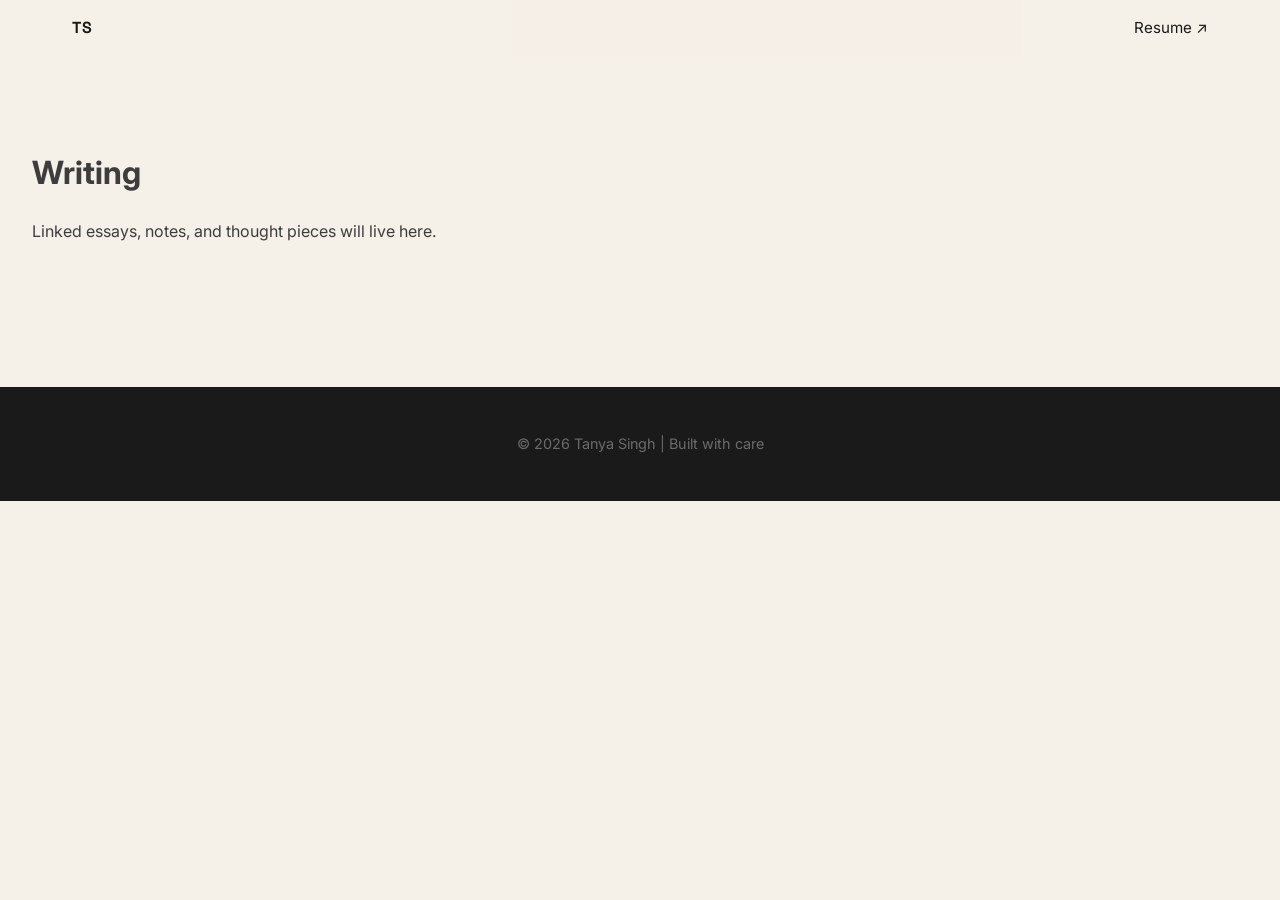
<file: writing.html>
<!doctype html>
<html lang="en">
  <head>
    <meta charset="UTF-8" />
    <meta name="viewport" content="width=device-width, initial-scale=1.0" />
    <title>Writing | Tanya Singh</title>
    <link
      href="https://fonts.googleapis.com/css2?family=Space+Grotesk:wght@300;400;500;600;700&family=Inter:wght@300;400;500;600&family=JetBrains+Mono:wght@400;500;700&family=Playfair+Display:ital,wght@0,400;0,600;1,400&display=swap"
      rel="stylesheet"
    />
    <link rel="stylesheet" href="css/tokens.css" />
    <link rel="stylesheet" href="css/base.css" />
  </head>
  <body>
    <header class="site-header" data-theme="light">
      <nav class="site-nav">
        <a class="nav-logo" href="index.html#hero">TS</a>
        <a class="nav-resume" href="assets/resume/Resume.pdf" target="_blank" rel="noopener noreferrer">Resume ↗</a>
      </nav>
    </header>

    <main class="section">
      <h1>Writing</h1>
      <p><!-- PLACEHOLDER: writing page intro -->Linked essays, notes, and thought pieces will live here.</p>
    </main>

    <footer class="site-footer">
      <p>© <!-- PLACEHOLDER: current year -->2026 <span>Tanya Singh</span> | Built with care</p>
    </footer>
  </body>
</html>
</file>
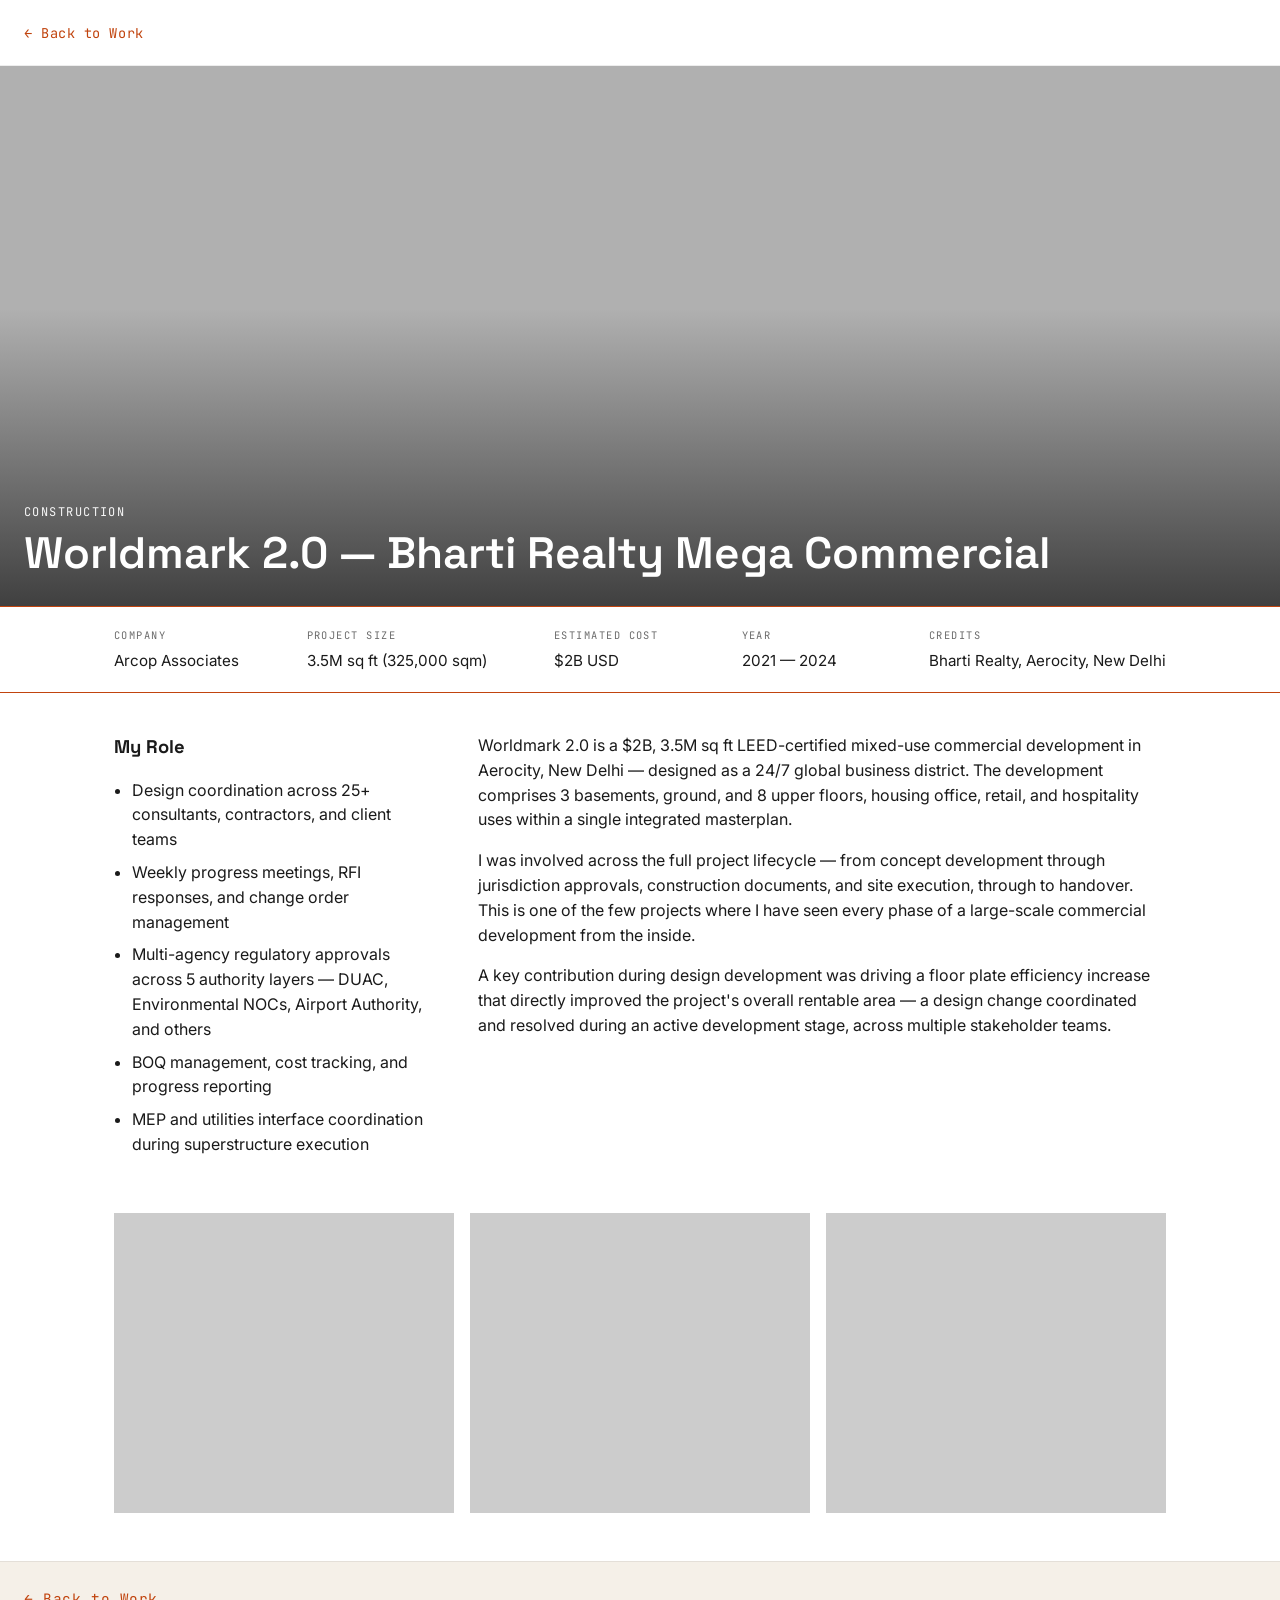
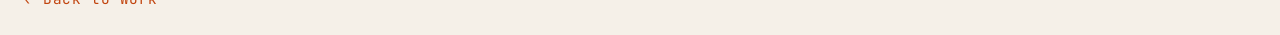
<file: projects/project-1.html>
<!doctype html>
<html lang="en">
  <head>
    <meta charset="UTF-8" />
    <meta name="viewport" content="width=device-width, initial-scale=1.0" />
  <title>Worldmark 2.0 — Bharti Realty Mega Commercial | Tanya Singh</title>
    <link
      href="https://fonts.googleapis.com/css2?family=Space+Grotesk:wght@400;500;600;700&family=Inter:wght@400;500;600&family=JetBrains+Mono:wght@400;500&display=swap"
      rel="stylesheet"
    />
    <style>
      :root {
        --font-display: "Space Grotesk", sans-serif;
        --font-body: "Inter", sans-serif;
        --font-mono: "JetBrains Mono", monospace;
        --charcoal: #1a1a1a;
        --terracotta: #c1440e;
        --text-muted: #6b6b6b;
        --white-pure: #ffffff;
        --trace-paper: #f5f0e8;
      }

      *,
      *::before,
      *::after {
        box-sizing: border-box;
      }

      body {
        margin: 0;
        font-family: var(--font-body);
        color: var(--charcoal);
        background: var(--white-pure);
        line-height: 1.55;
      }

      a {
        color: inherit;
        text-decoration: none;
      }

      .project-nav {
        padding: 1.25rem 1.5rem;
        border-bottom: 1px solid rgba(26, 26, 26, 0.08);
      }

      .project-nav a {
        font-family: var(--font-mono);
        font-size: 0.85rem;
        color: var(--terracotta);
        letter-spacing: 0.04em;
      }

      .project-nav a:hover {
        opacity: 0.8;
      }

      .project-hero {
        position: relative;
        width: 100%;
        height: 60vh;
        min-height: 280px;
        background: #b0b0b0;
      }

      .project-hero__overlay {
        position: absolute;
        inset: 0;
        background: linear-gradient(to top, rgba(26, 26, 26, 0.75) 0%, transparent 55%);
        pointer-events: none;
      }

      .project-hero__text {
        position: absolute;
        left: 1.5rem;
        right: 1.5rem;
        bottom: 1.75rem;
        color: var(--white-pure);
      }

      .project-hero__tag {
        margin: 0 0 0.5rem;
        font-family: var(--font-mono);
        font-size: 0.75rem;
        letter-spacing: 0.12em;
        text-transform: uppercase;
        opacity: 0.95;
      }

      .project-hero__title {
        margin: 0;
        font-family: var(--font-display);
        font-size: clamp(1.75rem, 4vw, 2.75rem);
        font-weight: 600;
        line-height: 1.1;
      }

      .project-meta {
        border-top: 1px solid var(--terracotta);
        border-bottom: 1px solid var(--terracotta);
        margin: 0;
      }

      .project-meta__inner {
        max-width: 1100px;
        margin: 0 auto;
        padding: 1.25rem 1.5rem;
        display: flex;
        flex-wrap: wrap;
        gap: 1.5rem 2rem;
        justify-content: space-between;
      }

      .project-meta__cell {
        min-width: 120px;
      }

      .project-meta__label {
        margin: 0 0 0.35rem;
        font-family: var(--font-mono);
        font-size: 0.65rem;
        letter-spacing: 0.14em;
        text-transform: uppercase;
        color: var(--text-muted);
      }

      .project-meta__value {
        margin: 0;
        font-family: var(--font-body);
        font-size: 0.95rem;
      }

      .project-body {
        max-width: 1100px;
        margin: 0 auto;
        padding: 2.5rem 1.5rem 3rem;
        display: flex;
        flex-wrap: wrap;
  gap: 2rem 3rem;
  align-items: stretch;
      }

      .project-body__aside {
  flex: 0 0 30%;
  min-width: 220px;
  display: flex;
  flex-direction: column;
  justify-content: space-between;
      }

      .project-body__aside h2 {
        margin: 0 0 1rem;
        font-family: var(--font-display);
        font-size: 1.15rem;
      }

      .project-body__aside ul {
        margin: 0;
        padding-left: 1.1rem;
      }

      .project-body__aside li {
        margin-bottom: 0.5rem;
      }

      .project-body__main {
        flex: 1 1 0;
        min-width: 280px;
      }

      .project-body__main p {
        margin: 0 0 1rem;
      }

      .project-visuals {
        max-width: 1100px;
        margin: 0 auto;
        padding: 0 1.5rem 3rem;
        display: flex;
        gap: 1rem;
        flex-wrap: wrap;
      }

      .project-visuals__block {
        flex: 1 1 0;
        min-width: 200px;
        height: 300px;
        background: #c8c8c8;
      }

      .project-footer {
        padding: 1.5rem;
        border-top: 1px solid rgba(26, 26, 26, 0.08);
        background: var(--trace-paper);
      }

      .project-footer a {
        font-family: var(--font-mono);
        color: var(--terracotta);
        font-size: 0.9rem;
        letter-spacing: 0.04em;
      }

      .project-footer a:hover {
        opacity: 0.8;
      }
    </style>
  </head>
  <body>
    <nav class="project-nav">
      <a href="../index.html">← Back to Work</a>
    </nav>

    <header class="project-hero" role="img" aria-label="Project hero image placeholder">
      <div class="project-hero__overlay" aria-hidden="true"></div>
      <div class="project-hero__text">
  <p class="project-hero__tag">CONSTRUCTION</p>
  <h1 class="project-hero__title">Worldmark 2.0 — Bharti Realty Mega Commercial</h1>
      </div>
    </header>

    <section class="project-meta" aria-label="Project metadata">
      <div class="project-meta__inner">
        <div class="project-meta__cell">
          <p class="project-meta__label">Company</p>
          <p class="project-meta__value">Arcop Associates</p>
        </div>
        <div class="project-meta__cell">
          <p class="project-meta__label">Project Size</p>
          <p class="project-meta__value">3.5M sq ft (325,000 sqm)</p>
        </div>
        <div class="project-meta__cell">
          <p class="project-meta__label">Estimated Cost</p>
          <p class="project-meta__value">$2B USD</p>
        </div>
        <div class="project-meta__cell">
          <p class="project-meta__label">Year</p>
          <p class="project-meta__value">2021 — 2024</p>
        </div>
        <div class="project-meta__cell">
          <p class="project-meta__label">Credits</p>
          <p class="project-meta__value">Bharti Realty, Aerocity, New Delhi</p>
        </div>
      </div>
    </section>

    <div class="project-body">
      <aside class="project-body__aside">
        <h2>My Role</h2>
        <ul>
          <li>Design coordination across 25+ consultants, contractors, and client teams</li>
          <li>Weekly progress meetings, RFI responses, and change order management</li>
          <li>Multi-agency regulatory approvals across 5 authority layers — DUAC, Environmental NOCs, Airport Authority, and others</li>
          <li>BOQ management, cost tracking, and progress reporting</li>
          <li>MEP and utilities interface coordination during superstructure execution</li>
        </ul>
      </aside>
      <div class="project-body__main">
        <p>
          Worldmark 2.0 is a $2B, 3.5M sq ft LEED-certified mixed-use commercial development in Aerocity, New Delhi — designed as a 24/7 global business district. The development comprises 3 basements, ground, and 8 upper floors, housing office, retail, and hospitality uses within a single integrated masterplan.
        </p>
        <p>
          I was involved across the full project lifecycle — from concept development through jurisdiction approvals, construction documents, and site execution, through to handover. This is one of the few projects where I have seen every phase of a large-scale commercial development from the inside.
        </p>
        <p>
          A key contribution during design development was driving a floor plate efficiency increase that directly improved the project's overall rentable area — a design change coordinated and resolved during an active development stage, across multiple stakeholder teams.
        </p>
      </div>
    </div>

    <section class="project-visuals" aria-label="Project visuals">
      <div class="project-visuals__block" role="img" aria-label="Visual placeholder 1" style="background-color:#cccccc"></div>
      <div class="project-visuals__block" role="img" aria-label="Visual placeholder 2" style="background-color:#cccccc"></div>
      <div class="project-visuals__block" role="img" aria-label="Visual placeholder 3" style="background-color:#cccccc"></div>
    </section>

    <footer class="project-footer">
      <a href="../index.html">← Back to Work</a>
    </footer>
  </body>
</html>
</file>
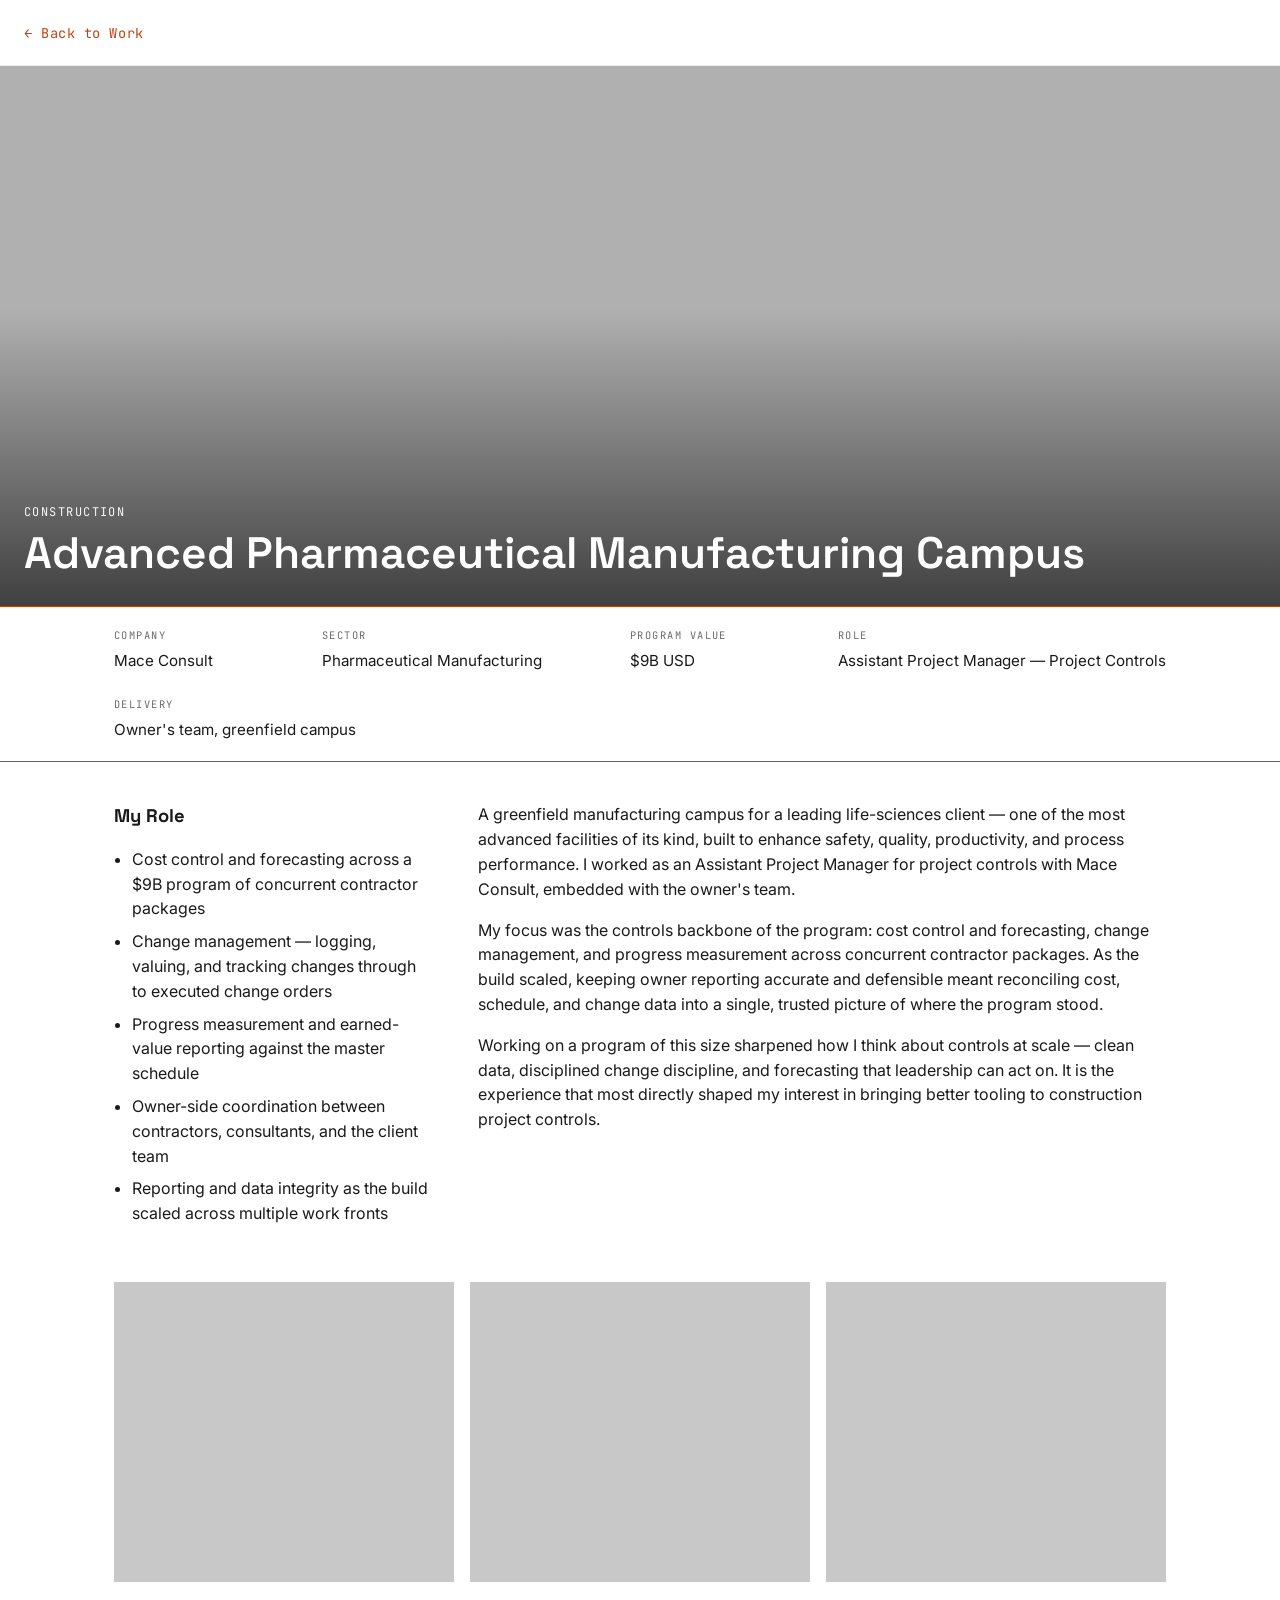
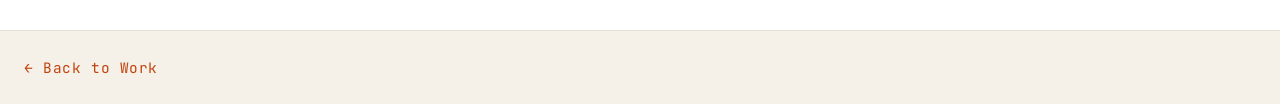
<file: projects/project-2.html>
<!doctype html>
<html lang="en">
  <head>
    <meta charset="UTF-8" />
    <meta name="viewport" content="width=device-width, initial-scale=1.0" />
    <title>Project 2 | Tanya Singh</title>
    <link
      href="https://fonts.googleapis.com/css2?family=Space+Grotesk:wght@400;500;600;700&family=Inter:wght@400;500;600&family=JetBrains+Mono:wght@400;500&display=swap"
      rel="stylesheet"
    />
    <style>
      :root {
        --font-display: "Space Grotesk", sans-serif;
        --font-body: "Inter", sans-serif;
        --font-mono: "JetBrains Mono", monospace;
        --charcoal: #1a1a1a;
        --terracotta: #c1440e;
        --text-muted: #6b6b6b;
        --white-pure: #ffffff;
        --trace-paper: #f5f0e8;
      }

      *,
      *::before,
      *::after {
        box-sizing: border-box;
      }

      body {
        margin: 0;
        font-family: var(--font-body);
        color: var(--charcoal);
        background: var(--white-pure);
        line-height: 1.55;
      }

      a {
        color: inherit;
        text-decoration: none;
      }

      .project-nav {
        padding: 1.25rem 1.5rem;
        border-bottom: 1px solid rgba(26, 26, 26, 0.08);
      }

      .project-nav a {
        font-family: var(--font-mono);
        font-size: 0.85rem;
        color: var(--terracotta);
        letter-spacing: 0.04em;
      }

      .project-nav a:hover {
        opacity: 0.8;
      }

      .project-hero {
        position: relative;
        width: 100%;
        height: 60vh;
        min-height: 280px;
        background: #b0b0b0;
      }

      .project-hero__overlay {
        position: absolute;
        inset: 0;
        background: linear-gradient(to top, rgba(26, 26, 26, 0.75) 0%, transparent 55%);
        pointer-events: none;
      }

      .project-hero__text {
        position: absolute;
        left: 1.5rem;
        right: 1.5rem;
        bottom: 1.75rem;
        color: var(--white-pure);
      }

      .project-hero__tag {
        margin: 0 0 0.5rem;
        font-family: var(--font-mono);
        font-size: 0.75rem;
        letter-spacing: 0.12em;
        text-transform: uppercase;
        opacity: 0.95;
      }

      .project-hero__title {
        margin: 0;
        font-family: var(--font-display);
        font-size: clamp(1.75rem, 4vw, 2.75rem);
        font-weight: 600;
        line-height: 1.1;
      }

      .project-meta {
        border-top: 1px solid var(--terracotta);
        border-bottom: 1px solid var(--terracotta);
        margin: 0;
      }

      .project-meta__inner {
        max-width: 1100px;
        margin: 0 auto;
        padding: 1.25rem 1.5rem;
        display: flex;
        flex-wrap: wrap;
        gap: 1.5rem 2rem;
        justify-content: space-between;
      }

      .project-meta__cell {
        min-width: 120px;
      }

      .project-meta__label {
        margin: 0 0 0.35rem;
        font-family: var(--font-mono);
        font-size: 0.65rem;
        letter-spacing: 0.14em;
        text-transform: uppercase;
        color: var(--text-muted);
      }

      .project-meta__value {
        margin: 0;
        font-family: var(--font-body);
        font-size: 0.95rem;
      }

      .project-body {
        max-width: 1100px;
        margin: 0 auto;
        padding: 2.5rem 1.5rem 3rem;
        display: flex;
        flex-wrap: wrap;
        gap: 2rem 3rem;
      }

      .project-body__aside {
        flex: 0 0 30%;
        min-width: 220px;
      }

      .project-body__aside h2 {
        margin: 0 0 1rem;
        font-family: var(--font-display);
        font-size: 1.15rem;
      }

      .project-body__aside ul {
        margin: 0;
        padding-left: 1.1rem;
      }

      .project-body__aside li {
        margin-bottom: 0.5rem;
      }

      .project-body__main {
        flex: 1 1 0;
        min-width: 280px;
      }

      .project-body__main p {
        margin: 0 0 1rem;
      }

      .project-visuals {
        max-width: 1100px;
        margin: 0 auto;
        padding: 0 1.5rem 3rem;
        display: flex;
        gap: 1rem;
        flex-wrap: wrap;
      }

      .project-visuals__block {
        flex: 1 1 0;
        min-width: 200px;
        height: 300px;
        background: #c8c8c8;
      }

      .project-footer {
        padding: 1.5rem;
        border-top: 1px solid rgba(26, 26, 26, 0.08);
        background: var(--trace-paper);
      }

      .project-footer a {
        font-family: var(--font-mono);
        color: var(--terracotta);
        font-size: 0.9rem;
        letter-spacing: 0.04em;
      }

      .project-footer a:hover {
        opacity: 0.8;
      }
    </style>
  </head>
  <body>
    <nav class="project-nav">
      <a href="../index.html">← Back to Work</a>
    </nav>

    <header class="project-hero" role="img" aria-label="Project hero image placeholder">
      <div class="project-hero__overlay" aria-hidden="true"></div>
      <div class="project-hero__text">
        <p class="project-hero__tag">CONSTRUCTION</p>
        <h1 class="project-hero__title">Advanced Pharmaceutical Manufacturing Campus</h1>
      </div>
    </header>

    <section class="project-meta" aria-label="Project metadata">
      <div class="project-meta__inner">
        <div class="project-meta__cell">
          <p class="project-meta__label">Company</p>
          <p class="project-meta__value">Mace Consult</p>
        </div>
        <div class="project-meta__cell">
          <p class="project-meta__label">Sector</p>
          <p class="project-meta__value">Pharmaceutical Manufacturing</p>
        </div>
        <div class="project-meta__cell">
          <p class="project-meta__label">Program Value</p>
          <p class="project-meta__value">$9B USD</p>
        </div>
        <div class="project-meta__cell">
          <p class="project-meta__label">Role</p>
          <p class="project-meta__value">Assistant Project Manager — Project Controls</p>
        </div>
        <div class="project-meta__cell">
          <p class="project-meta__label">Delivery</p>
          <p class="project-meta__value">Owner's team, greenfield campus</p>
        </div>
      </div>
    </section>

    <div class="project-body">
      <aside class="project-body__aside">
        <h2>My Role</h2>
        <ul>
          <li>Cost control and forecasting across a $9B program of concurrent contractor packages</li>
          <li>Change management — logging, valuing, and tracking changes through to executed change orders</li>
          <li>Progress measurement and earned-value reporting against the master schedule</li>
          <li>Owner-side coordination between contractors, consultants, and the client team</li>
          <li>Reporting and data integrity as the build scaled across multiple work fronts</li>
        </ul>
      </aside>
      <div class="project-body__main">
        <p>
          A greenfield manufacturing campus for a leading life-sciences client — one of the most advanced facilities of its kind, built to enhance safety, quality, productivity, and process performance. I worked as an Assistant Project Manager for project controls with Mace Consult, embedded with the owner's team.
        </p>
        <p>
          My focus was the controls backbone of the program: cost control and forecasting, change management, and progress measurement across concurrent contractor packages. As the build scaled, keeping owner reporting accurate and defensible meant reconciling cost, schedule, and change data into a single, trusted picture of where the program stood.
        </p>
        <p>
          Working on a program of this size sharpened how I think about controls at scale — clean data, disciplined change discipline, and forecasting that leadership can act on. It is the experience that most directly shaped my interest in bringing better tooling to construction project controls.
        </p>
      </div>
    </div>

    <section class="project-visuals" aria-label="Project visuals">
      <div class="project-visuals__block" role="img" aria-label="Visual placeholder 1"></div>
      <div class="project-visuals__block" role="img" aria-label="Visual placeholder 2"></div>
      <div class="project-visuals__block" role="img" aria-label="Visual placeholder 3"></div>
    </section>

    <footer class="project-footer">
      <a href="../index.html">← Back to Work</a>
    </footer>
  </body>
</html>
</file>
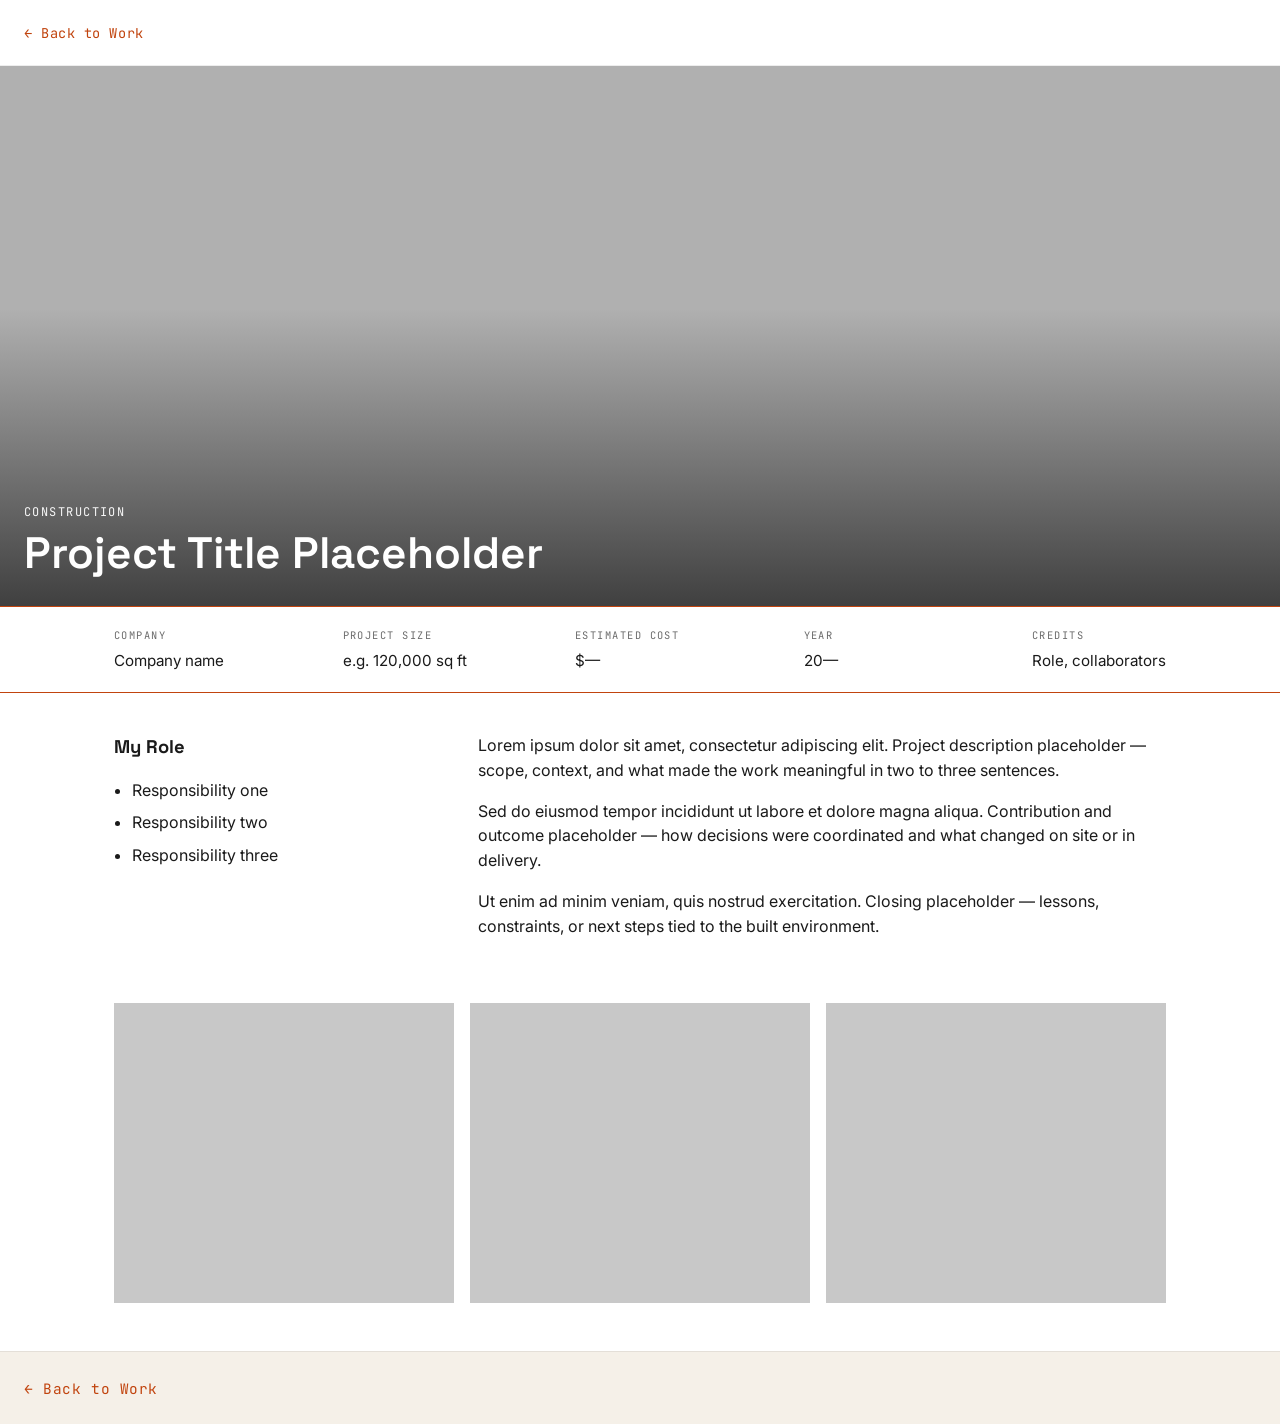
<file: projects/project-3.html>
<!doctype html>
<html lang="en">
  <head>
    <meta charset="UTF-8" />
    <meta name="viewport" content="width=device-width, initial-scale=1.0" />
    <title>Project 3 | Tanya Singh</title>
    <link
      href="https://fonts.googleapis.com/css2?family=Space+Grotesk:wght@400;500;600;700&family=Inter:wght@400;500;600&family=JetBrains+Mono:wght@400;500&display=swap"
      rel="stylesheet"
    />
    <style>
      :root {
        --font-display: "Space Grotesk", sans-serif;
        --font-body: "Inter", sans-serif;
        --font-mono: "JetBrains Mono", monospace;
        --charcoal: #1a1a1a;
        --terracotta: #c1440e;
        --text-muted: #6b6b6b;
        --white-pure: #ffffff;
        --trace-paper: #f5f0e8;
      }

      *,
      *::before,
      *::after {
        box-sizing: border-box;
      }

      body {
        margin: 0;
        font-family: var(--font-body);
        color: var(--charcoal);
        background: var(--white-pure);
        line-height: 1.55;
      }

      a {
        color: inherit;
        text-decoration: none;
      }

      .project-nav {
        padding: 1.25rem 1.5rem;
        border-bottom: 1px solid rgba(26, 26, 26, 0.08);
      }

      .project-nav a {
        font-family: var(--font-mono);
        font-size: 0.85rem;
        color: var(--terracotta);
        letter-spacing: 0.04em;
      }

      .project-nav a:hover {
        opacity: 0.8;
      }

      .project-hero {
        position: relative;
        width: 100%;
        height: 60vh;
        min-height: 280px;
        background: #b0b0b0;
      }

      .project-hero__overlay {
        position: absolute;
        inset: 0;
        background: linear-gradient(to top, rgba(26, 26, 26, 0.75) 0%, transparent 55%);
        pointer-events: none;
      }

      .project-hero__text {
        position: absolute;
        left: 1.5rem;
        right: 1.5rem;
        bottom: 1.75rem;
        color: var(--white-pure);
      }

      .project-hero__tag {
        margin: 0 0 0.5rem;
        font-family: var(--font-mono);
        font-size: 0.75rem;
        letter-spacing: 0.12em;
        text-transform: uppercase;
        opacity: 0.95;
      }

      .project-hero__title {
        margin: 0;
        font-family: var(--font-display);
        font-size: clamp(1.75rem, 4vw, 2.75rem);
        font-weight: 600;
        line-height: 1.1;
      }

      .project-meta {
        border-top: 1px solid var(--terracotta);
        border-bottom: 1px solid var(--terracotta);
        margin: 0;
      }

      .project-meta__inner {
        max-width: 1100px;
        margin: 0 auto;
        padding: 1.25rem 1.5rem;
        display: flex;
        flex-wrap: wrap;
        gap: 1.5rem 2rem;
        justify-content: space-between;
      }

      .project-meta__cell {
        min-width: 120px;
      }

      .project-meta__label {
        margin: 0 0 0.35rem;
        font-family: var(--font-mono);
        font-size: 0.65rem;
        letter-spacing: 0.14em;
        text-transform: uppercase;
        color: var(--text-muted);
      }

      .project-meta__value {
        margin: 0;
        font-family: var(--font-body);
        font-size: 0.95rem;
      }

      .project-body {
        max-width: 1100px;
        margin: 0 auto;
        padding: 2.5rem 1.5rem 3rem;
        display: flex;
        flex-wrap: wrap;
        gap: 2rem 3rem;
      }

      .project-body__aside {
        flex: 0 0 30%;
        min-width: 220px;
      }

      .project-body__aside h2 {
        margin: 0 0 1rem;
        font-family: var(--font-display);
        font-size: 1.15rem;
      }

      .project-body__aside ul {
        margin: 0;
        padding-left: 1.1rem;
      }

      .project-body__aside li {
        margin-bottom: 0.5rem;
      }

      .project-body__main {
        flex: 1 1 0;
        min-width: 280px;
      }

      .project-body__main p {
        margin: 0 0 1rem;
      }

      .project-visuals {
        max-width: 1100px;
        margin: 0 auto;
        padding: 0 1.5rem 3rem;
        display: flex;
        gap: 1rem;
        flex-wrap: wrap;
      }

      .project-visuals__block {
        flex: 1 1 0;
        min-width: 200px;
        height: 300px;
        background: #c8c8c8;
      }

      .project-footer {
        padding: 1.5rem;
        border-top: 1px solid rgba(26, 26, 26, 0.08);
        background: var(--trace-paper);
      }

      .project-footer a {
        font-family: var(--font-mono);
        color: var(--terracotta);
        font-size: 0.9rem;
        letter-spacing: 0.04em;
      }

      .project-footer a:hover {
        opacity: 0.8;
      }
    </style>
  </head>
  <body>
    <nav class="project-nav">
      <a href="../index.html">← Back to Work</a>
    </nav>

    <header class="project-hero" role="img" aria-label="Project hero image placeholder">
      <div class="project-hero__overlay" aria-hidden="true"></div>
      <div class="project-hero__text">
        <p class="project-hero__tag">CONSTRUCTION</p>
        <h1 class="project-hero__title">Project Title Placeholder</h1>
      </div>
    </header>

    <section class="project-meta" aria-label="Project metadata">
      <div class="project-meta__inner">
        <div class="project-meta__cell">
          <p class="project-meta__label">Company</p>
          <p class="project-meta__value"><!-- PLACEHOLDER -->Company name</p>
        </div>
        <div class="project-meta__cell">
          <p class="project-meta__label">Project Size</p>
          <p class="project-meta__value"><!-- PLACEHOLDER -->e.g. 120,000 sq ft</p>
        </div>
        <div class="project-meta__cell">
          <p class="project-meta__label">Estimated Cost</p>
          <p class="project-meta__value"><!-- PLACEHOLDER -->$—</p>
        </div>
        <div class="project-meta__cell">
          <p class="project-meta__label">Year</p>
          <p class="project-meta__value"><!-- PLACEHOLDER -->20—</p>
        </div>
        <div class="project-meta__cell">
          <p class="project-meta__label">Credits</p>
          <p class="project-meta__value"><!-- PLACEHOLDER -->Role, collaborators</p>
        </div>
      </div>
    </section>

    <div class="project-body">
      <aside class="project-body__aside">
        <h2>My Role</h2>
        <ul>
          <li><!-- PLACEHOLDER -->Responsibility one</li>
          <li><!-- PLACEHOLDER -->Responsibility two</li>
          <li><!-- PLACEHOLDER -->Responsibility three</li>
        </ul>
      </aside>
      <div class="project-body__main">
        <p>
          <!-- PLACEHOLDER: paragraph 1 -->
          Lorem ipsum dolor sit amet, consectetur adipiscing elit. Project description placeholder — scope, context, and what made the work meaningful in two to three sentences.
        </p>
        <p>
          <!-- PLACEHOLDER: paragraph 2 -->
          Sed do eiusmod tempor incididunt ut labore et dolore magna aliqua. Contribution and outcome placeholder — how decisions were coordinated and what changed on site or in delivery.
        </p>
        <p>
          <!-- PLACEHOLDER: paragraph 3 -->
          Ut enim ad minim veniam, quis nostrud exercitation. Closing placeholder — lessons, constraints, or next steps tied to the built environment.
        </p>
      </div>
    </div>

    <section class="project-visuals" aria-label="Project visuals">
      <div class="project-visuals__block" role="img" aria-label="Visual placeholder 1"></div>
      <div class="project-visuals__block" role="img" aria-label="Visual placeholder 2"></div>
      <div class="project-visuals__block" role="img" aria-label="Visual placeholder 3"></div>
    </section>

    <footer class="project-footer">
    <a href="../index.html">← Back to Work</a>
    </footer>
    
    
    
  </body>
</html>
</file>
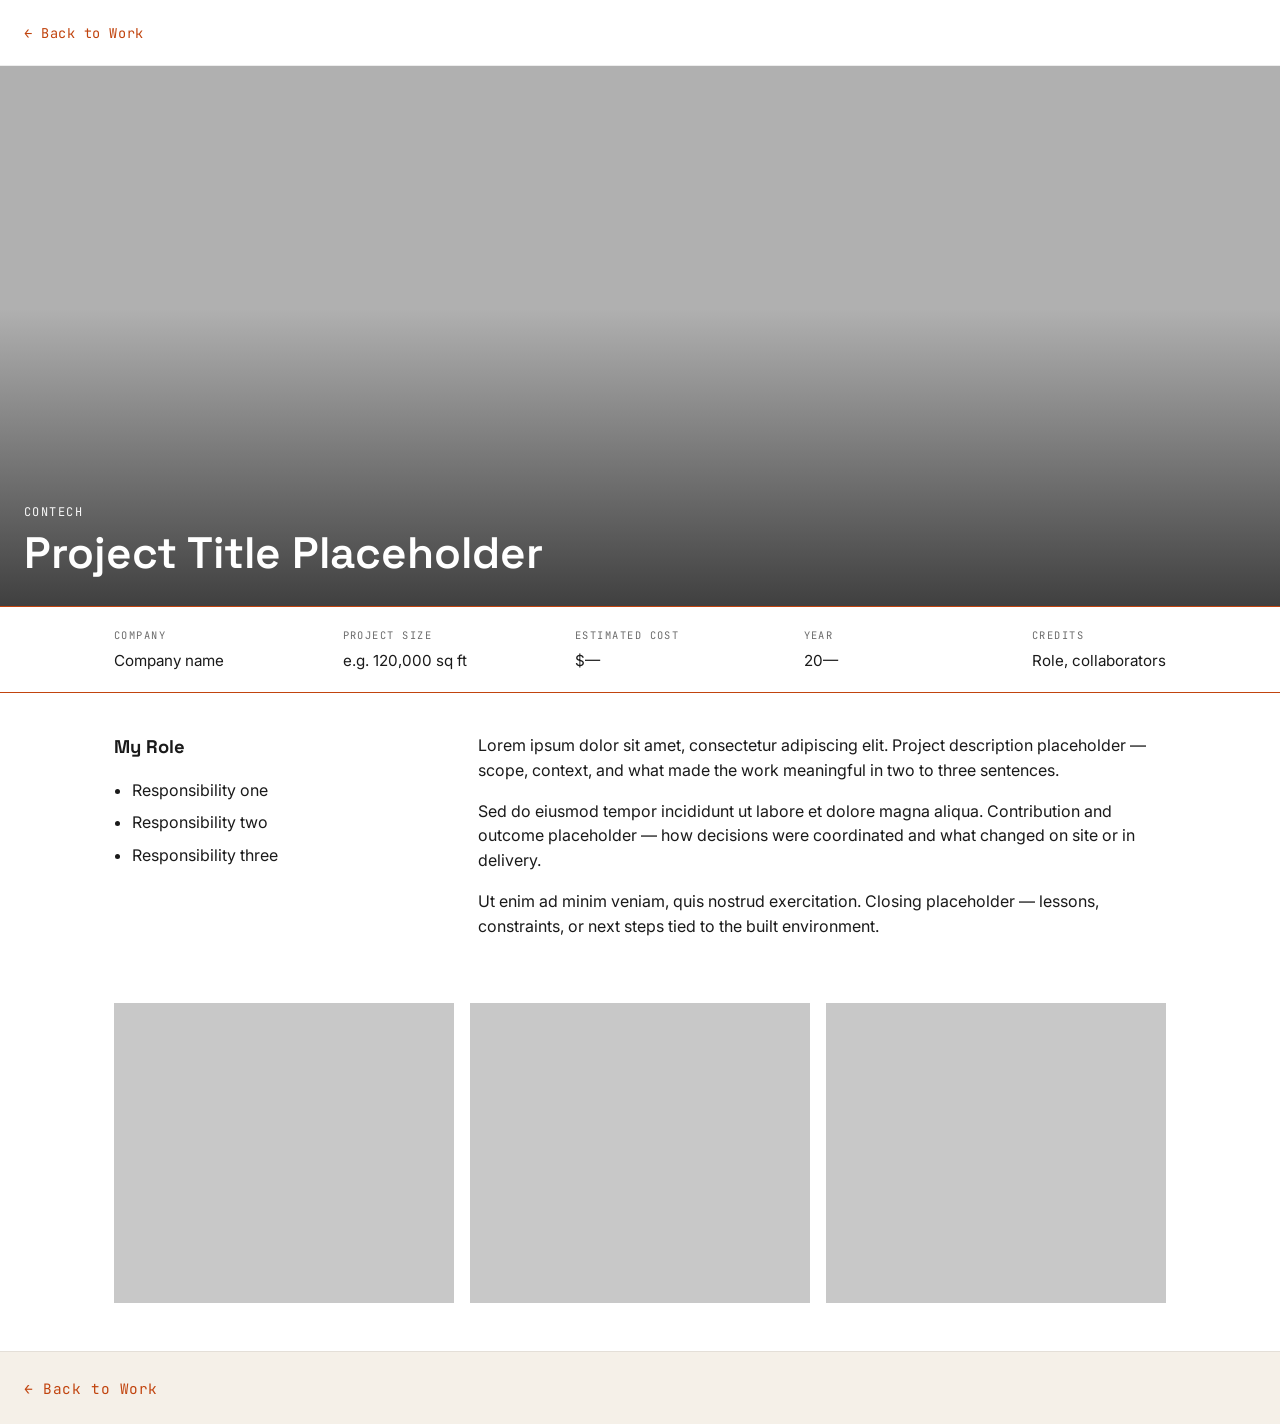
<file: projects/project-5.html>
<!doctype html>
<html lang="en">
  <head>
    <meta charset="UTF-8" />
    <meta name="viewport" content="width=device-width, initial-scale=1.0" />
    <title>Project 5 | Tanya Singh</title>
    <link
      href="https://fonts.googleapis.com/css2?family=Space+Grotesk:wght@400;500;600;700&family=Inter:wght@400;500;600&family=JetBrains+Mono:wght@400;500&display=swap"
      rel="stylesheet"
    />
    <style>
      :root {
        --font-display: "Space Grotesk", sans-serif;
        --font-body: "Inter", sans-serif;
        --font-mono: "JetBrains Mono", monospace;
        --charcoal: #1a1a1a;
        --terracotta: #c1440e;
        --text-muted: #6b6b6b;
        --white-pure: #ffffff;
        --trace-paper: #f5f0e8;
      }

      *,
      *::before,
      *::after {
        box-sizing: border-box;
      }

      body {
        margin: 0;
        font-family: var(--font-body);
        color: var(--charcoal);
        background: var(--white-pure);
        line-height: 1.55;
      }

      a {
        color: inherit;
        text-decoration: none;
      }

      .project-nav {
        padding: 1.25rem 1.5rem;
        border-bottom: 1px solid rgba(26, 26, 26, 0.08);
      }

      .project-nav a {
        font-family: var(--font-mono);
        font-size: 0.85rem;
        color: var(--terracotta);
        letter-spacing: 0.04em;
      }

      .project-nav a:hover {
        opacity: 0.8;
      }

      .project-hero {
        position: relative;
        width: 100%;
        height: 60vh;
        min-height: 280px;
        background: #b0b0b0;
      }

      .project-hero__overlay {
        position: absolute;
        inset: 0;
        background: linear-gradient(to top, rgba(26, 26, 26, 0.75) 0%, transparent 55%);
        pointer-events: none;
      }

      .project-hero__text {
        position: absolute;
        left: 1.5rem;
        right: 1.5rem;
        bottom: 1.75rem;
        color: var(--white-pure);
      }

      .project-hero__tag {
        margin: 0 0 0.5rem;
        font-family: var(--font-mono);
        font-size: 0.75rem;
        letter-spacing: 0.12em;
        text-transform: uppercase;
        opacity: 0.95;
      }

      .project-hero__title {
        margin: 0;
        font-family: var(--font-display);
        font-size: clamp(1.75rem, 4vw, 2.75rem);
        font-weight: 600;
        line-height: 1.1;
      }

      .project-meta {
        border-top: 1px solid var(--terracotta);
        border-bottom: 1px solid var(--terracotta);
        margin: 0;
      }

      .project-meta__inner {
        max-width: 1100px;
        margin: 0 auto;
        padding: 1.25rem 1.5rem;
        display: flex;
        flex-wrap: wrap;
        gap: 1.5rem 2rem;
        justify-content: space-between;
      }

      .project-meta__cell {
        min-width: 120px;
      }

      .project-meta__label {
        margin: 0 0 0.35rem;
        font-family: var(--font-mono);
        font-size: 0.65rem;
        letter-spacing: 0.14em;
        text-transform: uppercase;
        color: var(--text-muted);
      }

      .project-meta__value {
        margin: 0;
        font-family: var(--font-body);
        font-size: 0.95rem;
      }

      .project-body {
        max-width: 1100px;
        margin: 0 auto;
        padding: 2.5rem 1.5rem 3rem;
        display: flex;
        flex-wrap: wrap;
        gap: 2rem 3rem;
      }

      .project-body__aside {
        flex: 0 0 30%;
        min-width: 220px;
      }

      .project-body__aside h2 {
        margin: 0 0 1rem;
        font-family: var(--font-display);
        font-size: 1.15rem;
      }

      .project-body__aside ul {
        margin: 0;
        padding-left: 1.1rem;
      }

      .project-body__aside li {
        margin-bottom: 0.5rem;
      }

      .project-body__main {
        flex: 1 1 0;
        min-width: 280px;
      }

      .project-body__main p {
        margin: 0 0 1rem;
      }

      .project-visuals {
        max-width: 1100px;
        margin: 0 auto;
        padding: 0 1.5rem 3rem;
        display: flex;
        gap: 1rem;
        flex-wrap: wrap;
      }

      .project-visuals__block {
        flex: 1 1 0;
        min-width: 200px;
        height: 300px;
        background: #c8c8c8;
      }

      .project-footer {
        padding: 1.5rem;
        border-top: 1px solid rgba(26, 26, 26, 0.08);
        background: var(--trace-paper);
      }

      .project-footer a {
        font-family: var(--font-mono);
        color: var(--terracotta);
        font-size: 0.9rem;
        letter-spacing: 0.04em;
      }

      .project-footer a:hover {
        opacity: 0.8;
      }
    </style>
  </head>
  <body>
    <nav class="project-nav">
      <a href="../index.html">← Back to Work</a>
    </nav>

    <header class="project-hero" role="img" aria-label="Project hero image placeholder">
      <div class="project-hero__overlay" aria-hidden="true"></div>
      <div class="project-hero__text">
        <p class="project-hero__tag">CONTECH</p>
        <h1 class="project-hero__title">Project Title Placeholder</h1>
      </div>
    </header>

    <section class="project-meta" aria-label="Project metadata">
      <div class="project-meta__inner">
        <div class="project-meta__cell">
          <p class="project-meta__label">Company</p>
          <p class="project-meta__value"><!-- PLACEHOLDER -->Company name</p>
        </div>
        <div class="project-meta__cell">
          <p class="project-meta__label">Project Size</p>
          <p class="project-meta__value"><!-- PLACEHOLDER -->e.g. 120,000 sq ft</p>
        </div>
        <div class="project-meta__cell">
          <p class="project-meta__label">Estimated Cost</p>
          <p class="project-meta__value"><!-- PLACEHOLDER -->$—</p>
        </div>
        <div class="project-meta__cell">
          <p class="project-meta__label">Year</p>
          <p class="project-meta__value"><!-- PLACEHOLDER -->20—</p>
        </div>
        <div class="project-meta__cell">
          <p class="project-meta__label">Credits</p>
          <p class="project-meta__value"><!-- PLACEHOLDER -->Role, collaborators</p>
        </div>
      </div>
    </section>

    <div class="project-body">
      <aside class="project-body__aside">
        <h2>My Role</h2>
        <ul>
          <li><!-- PLACEHOLDER -->Responsibility one</li>
          <li><!-- PLACEHOLDER -->Responsibility two</li>
          <li><!-- PLACEHOLDER -->Responsibility three</li>
        </ul>
      </aside>
      <div class="project-body__main">
        <p>
          <!-- PLACEHOLDER: paragraph 1 -->
          Lorem ipsum dolor sit amet, consectetur adipiscing elit. Project description placeholder — scope, context, and what made the work meaningful in two to three sentences.
        </p>
        <p>
          <!-- PLACEHOLDER: paragraph 2 -->
          Sed do eiusmod tempor incididunt ut labore et dolore magna aliqua. Contribution and outcome placeholder — how decisions were coordinated and what changed on site or in delivery.
        </p>
        <p>
          <!-- PLACEHOLDER: paragraph 3 -->
          Ut enim ad minim veniam, quis nostrud exercitation. Closing placeholder — lessons, constraints, or next steps tied to the built environment.
        </p>
      </div>
    </div>

    <section class="project-visuals" aria-label="Project visuals">
      <div class="project-visuals__block" role="img" aria-label="Visual placeholder 1"></div>
      <div class="project-visuals__block" role="img" aria-label="Visual placeholder 2"></div>
      <div class="project-visuals__block" role="img" aria-label="Visual placeholder 3"></div>
    </section>

    <footer class="project-footer">
      <a href="../index.html">← Back to Work</a>
    </footer>
  </body>
</html>
</file>
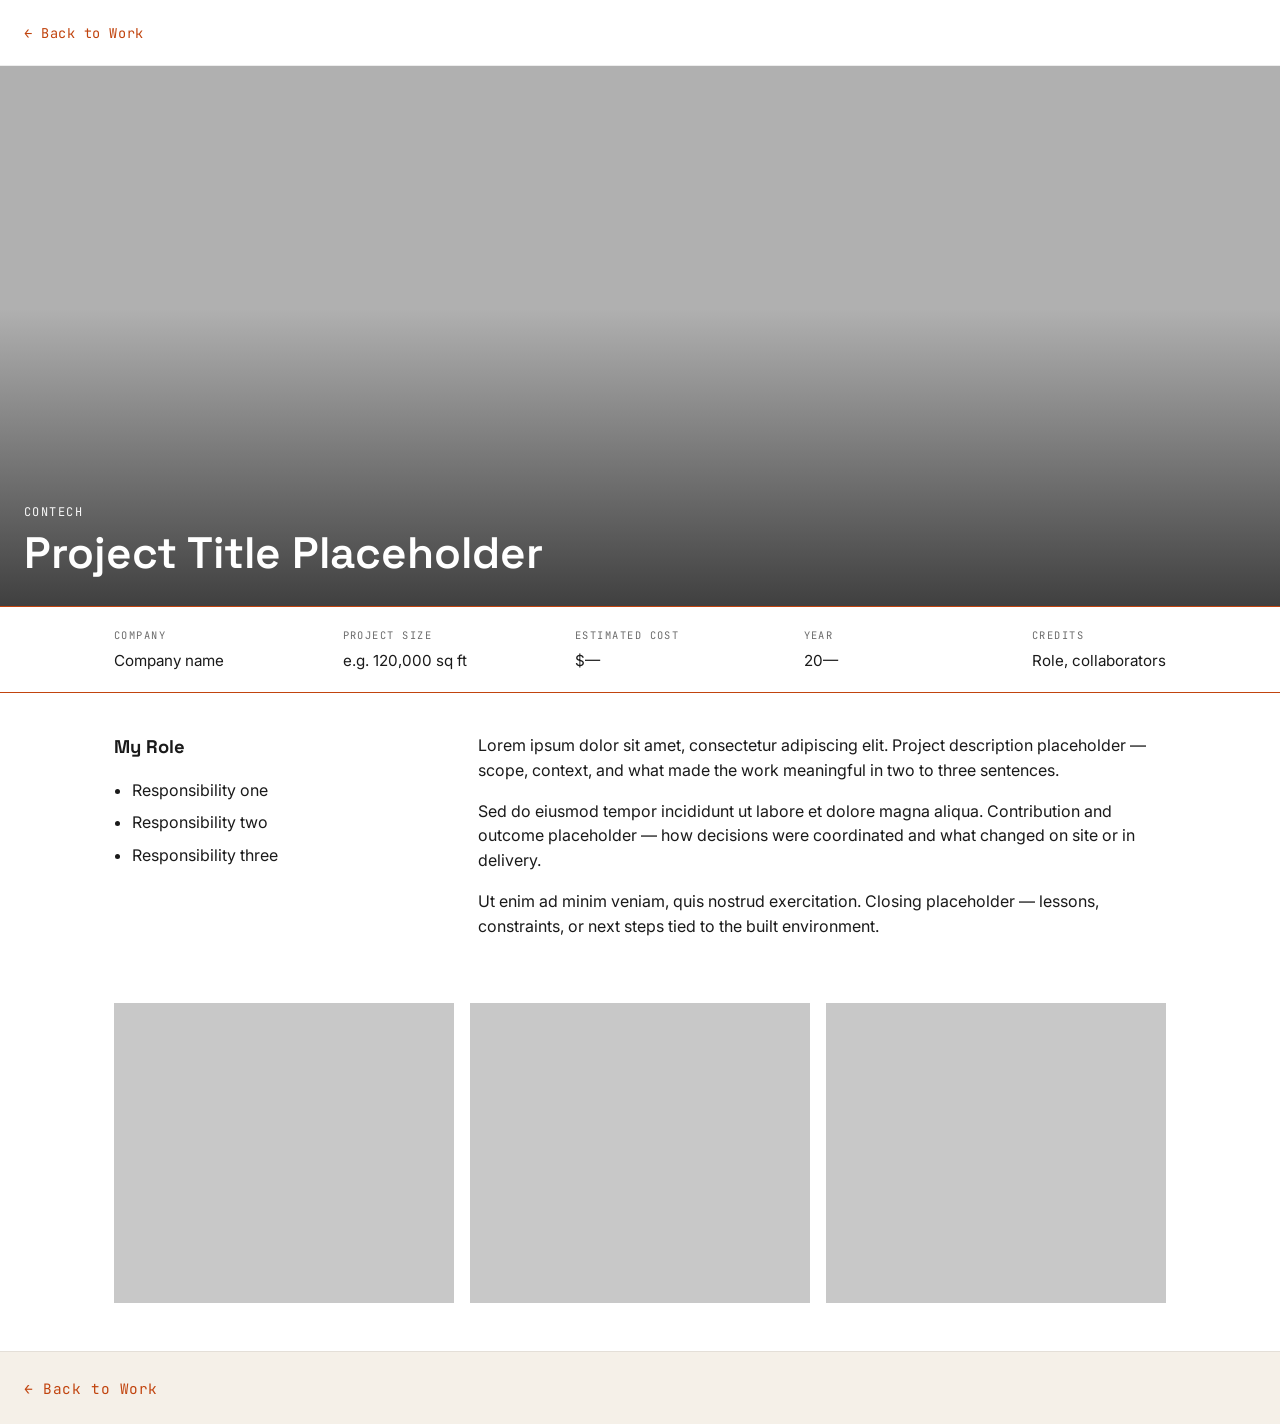
<file: projects/project-6.html>
<!doctype html>
<html lang="en">
  <head>
    <meta charset="UTF-8" />
    <meta name="viewport" content="width=device-width, initial-scale=1.0" />
    <title>Project 6 | Tanya Singh</title>
    <link
      href="https://fonts.googleapis.com/css2?family=Space+Grotesk:wght@400;500;600;700&family=Inter:wght@400;500;600&family=JetBrains+Mono:wght@400;500&display=swap"
      rel="stylesheet"
    />
    <style>
      :root {
        --font-display: "Space Grotesk", sans-serif;
        --font-body: "Inter", sans-serif;
        --font-mono: "JetBrains Mono", monospace;
        --charcoal: #1a1a1a;
        --terracotta: #c1440e;
        --text-muted: #6b6b6b;
        --white-pure: #ffffff;
        --trace-paper: #f5f0e8;
      }

      *,
      *::before,
      *::after {
        box-sizing: border-box;
      }

      body {
        margin: 0;
        font-family: var(--font-body);
        color: var(--charcoal);
        background: var(--white-pure);
        line-height: 1.55;
      }

      a {
        color: inherit;
        text-decoration: none;
      }

      .project-nav {
        padding: 1.25rem 1.5rem;
        border-bottom: 1px solid rgba(26, 26, 26, 0.08);
      }

      .project-nav a {
        font-family: var(--font-mono);
        font-size: 0.85rem;
        color: var(--terracotta);
        letter-spacing: 0.04em;
      }

      .project-nav a:hover {
        opacity: 0.8;
      }

      .project-hero {
        position: relative;
        width: 100%;
        height: 60vh;
        min-height: 280px;
        background: #b0b0b0;
      }

      .project-hero__overlay {
        position: absolute;
        inset: 0;
        background: linear-gradient(to top, rgba(26, 26, 26, 0.75) 0%, transparent 55%);
        pointer-events: none;
      }

      .project-hero__text {
        position: absolute;
        left: 1.5rem;
        right: 1.5rem;
        bottom: 1.75rem;
        color: var(--white-pure);
      }

      .project-hero__tag {
        margin: 0 0 0.5rem;
        font-family: var(--font-mono);
        font-size: 0.75rem;
        letter-spacing: 0.12em;
        text-transform: uppercase;
        opacity: 0.95;
      }

      .project-hero__title {
        margin: 0;
        font-family: var(--font-display);
        font-size: clamp(1.75rem, 4vw, 2.75rem);
        font-weight: 600;
        line-height: 1.1;
      }

      .project-meta {
        border-top: 1px solid var(--terracotta);
        border-bottom: 1px solid var(--terracotta);
        margin: 0;
      }

      .project-meta__inner {
        max-width: 1100px;
        margin: 0 auto;
        padding: 1.25rem 1.5rem;
        display: flex;
        flex-wrap: wrap;
        gap: 1.5rem 2rem;
        justify-content: space-between;
      }

      .project-meta__cell {
        min-width: 120px;
      }

      .project-meta__label {
        margin: 0 0 0.35rem;
        font-family: var(--font-mono);
        font-size: 0.65rem;
        letter-spacing: 0.14em;
        text-transform: uppercase;
        color: var(--text-muted);
      }

      .project-meta__value {
        margin: 0;
        font-family: var(--font-body);
        font-size: 0.95rem;
      }

      .project-body {
        max-width: 1100px;
        margin: 0 auto;
        padding: 2.5rem 1.5rem 3rem;
        display: flex;
        flex-wrap: wrap;
        gap: 2rem 3rem;
      }

      .project-body__aside {
        flex: 0 0 30%;
        min-width: 220px;
      }

      .project-body__aside h2 {
        margin: 0 0 1rem;
        font-family: var(--font-display);
        font-size: 1.15rem;
      }

      .project-body__aside ul {
        margin: 0;
        padding-left: 1.1rem;
      }

      .project-body__aside li {
        margin-bottom: 0.5rem;
      }

      .project-body__main {
        flex: 1 1 0;
        min-width: 280px;
      }

      .project-body__main p {
        margin: 0 0 1rem;
      }

      .project-visuals {
        max-width: 1100px;
        margin: 0 auto;
        padding: 0 1.5rem 3rem;
        display: flex;
        gap: 1rem;
        flex-wrap: wrap;
      }

      .project-visuals__block {
        flex: 1 1 0;
        min-width: 200px;
        height: 300px;
        background: #c8c8c8;
      }

      .project-footer {
        padding: 1.5rem;
        border-top: 1px solid rgba(26, 26, 26, 0.08);
        background: var(--trace-paper);
      }

      .project-footer a {
        font-family: var(--font-mono);
        color: var(--terracotta);
        font-size: 0.9rem;
        letter-spacing: 0.04em;
      }

      .project-footer a:hover {
        opacity: 0.8;
      }
    </style>
  </head>
  <body>
    <nav class="project-nav">
      <a href="../index.html">← Back to Work</a>
    </nav>

    <header class="project-hero" role="img" aria-label="Project hero image placeholder">
      <div class="project-hero__overlay" aria-hidden="true"></div>
      <div class="project-hero__text">
        <p class="project-hero__tag">CONTECH</p>
        <h1 class="project-hero__title">Project Title Placeholder</h1>
      </div>
    </header>

    <section class="project-meta" aria-label="Project metadata">
      <div class="project-meta__inner">
        <div class="project-meta__cell">
          <p class="project-meta__label">Company</p>
          <p class="project-meta__value"><!-- PLACEHOLDER -->Company name</p>
        </div>
        <div class="project-meta__cell">
          <p class="project-meta__label">Project Size</p>
          <p class="project-meta__value"><!-- PLACEHOLDER -->e.g. 120,000 sq ft</p>
        </div>
        <div class="project-meta__cell">
          <p class="project-meta__label">Estimated Cost</p>
          <p class="project-meta__value"><!-- PLACEHOLDER -->$—</p>
        </div>
        <div class="project-meta__cell">
          <p class="project-meta__label">Year</p>
          <p class="project-meta__value"><!-- PLACEHOLDER -->20—</p>
        </div>
        <div class="project-meta__cell">
          <p class="project-meta__label">Credits</p>
          <p class="project-meta__value"><!-- PLACEHOLDER -->Role, collaborators</p>
        </div>
      </div>
    </section>

    <div class="project-body">
      <aside class="project-body__aside">
        <h2>My Role</h2>
        <ul>
          <li><!-- PLACEHOLDER -->Responsibility one</li>
          <li><!-- PLACEHOLDER -->Responsibility two</li>
          <li><!-- PLACEHOLDER -->Responsibility three</li>
        </ul>
      </aside>
      <div class="project-body__main">
        <p>
          <!-- PLACEHOLDER: paragraph 1 -->
          Lorem ipsum dolor sit amet, consectetur adipiscing elit. Project description placeholder — scope, context, and what made the work meaningful in two to three sentences.
        </p>
        <p>
          <!-- PLACEHOLDER: paragraph 2 -->
          Sed do eiusmod tempor incididunt ut labore et dolore magna aliqua. Contribution and outcome placeholder — how decisions were coordinated and what changed on site or in delivery.
        </p>
        <p>
          <!-- PLACEHOLDER: paragraph 3 -->
          Ut enim ad minim veniam, quis nostrud exercitation. Closing placeholder — lessons, constraints, or next steps tied to the built environment.
        </p>
      </div>
    </div>

    <section class="project-visuals" aria-label="Project visuals">
      <div class="project-visuals__block" role="img" aria-label="Visual placeholder 1"></div>
      <div class="project-visuals__block" role="img" aria-label="Visual placeholder 2"></div>
      <div class="project-visuals__block" role="img" aria-label="Visual placeholder 3"></div>
    </section>

    <footer class="project-footer">
      <a href="../index.html">← Back to Work</a>
    </footer>
  </body>
</html>
</file>
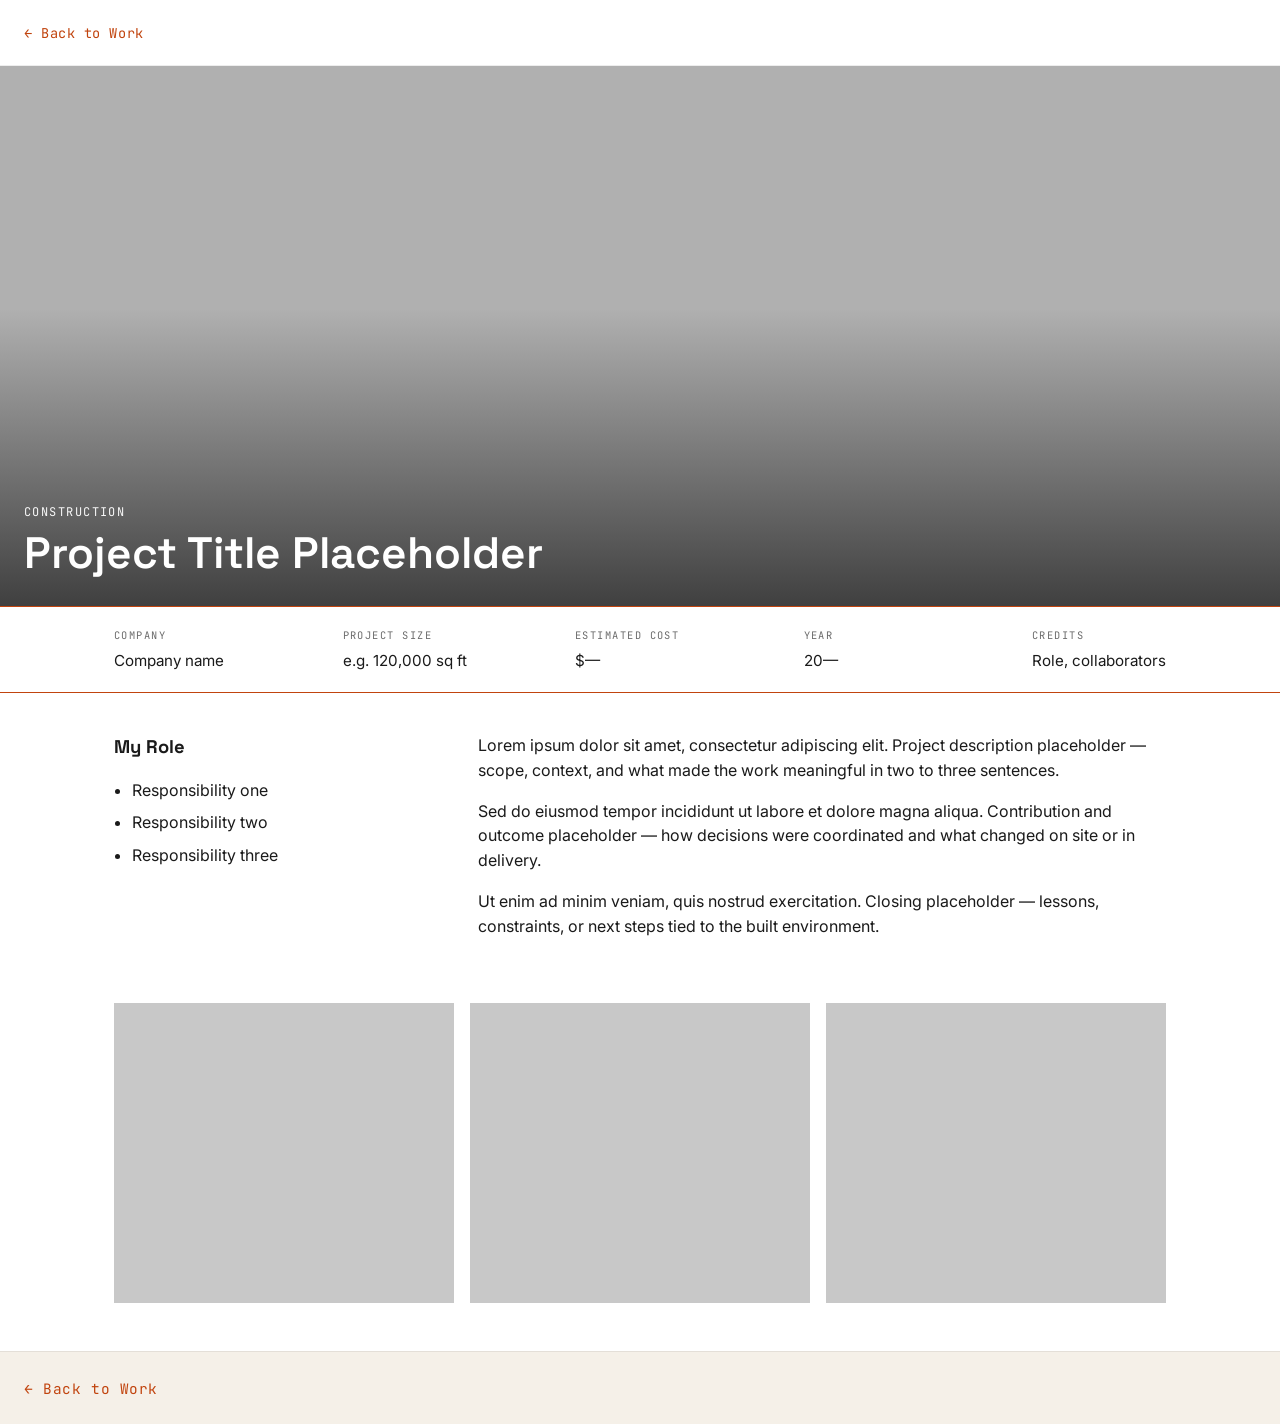
<file: projects/project-template.html>
<!doctype html>
<html lang="en">
  <head>
    <meta charset="UTF-8" />
    <meta name="viewport" content="width=device-width, initial-scale=1.0" />
    <title>Project | Tanya Singh</title>
    <link
      href="https://fonts.googleapis.com/css2?family=Space+Grotesk:wght@400;500;600;700&family=Inter:wght@400;500;600&family=JetBrains+Mono:wght@400;500&display=swap"
      rel="stylesheet"
    />
    <style>
      :root {
        --font-display: "Space Grotesk", sans-serif;
        --font-body: "Inter", sans-serif;
        --font-mono: "JetBrains Mono", monospace;
        --charcoal: #1a1a1a;
        --terracotta: #c1440e;
        --text-muted: #6b6b6b;
        --white-pure: #ffffff;
        --trace-paper: #f5f0e8;
      }

      *,
      *::before,
      *::after {
        box-sizing: border-box;
      }

      body {
        margin: 0;
        font-family: var(--font-body);
        color: var(--charcoal);
        background: var(--white-pure);
        line-height: 1.55;
      }

      a {
        color: inherit;
        text-decoration: none;
      }

      .project-nav {
        padding: 1.25rem 1.5rem;
        border-bottom: 1px solid rgba(26, 26, 26, 0.08);
      }

      .project-nav a {
        font-family: var(--font-mono);
        font-size: 0.85rem;
        color: var(--terracotta);
        letter-spacing: 0.04em;
      }

      .project-nav a:hover {
        opacity: 0.8;
      }

      .project-hero {
        position: relative;
        width: 100%;
        height: 60vh;
        min-height: 280px;
        background: #b0b0b0;
      }

      .project-hero__overlay {
        position: absolute;
        inset: 0;
        background: linear-gradient(to top, rgba(26, 26, 26, 0.75) 0%, transparent 55%);
        pointer-events: none;
      }

      .project-hero__text {
        position: absolute;
        left: 1.5rem;
        right: 1.5rem;
        bottom: 1.75rem;
        color: var(--white-pure);
      }

      .project-hero__tag {
        margin: 0 0 0.5rem;
        font-family: var(--font-mono);
        font-size: 0.75rem;
        letter-spacing: 0.12em;
        text-transform: uppercase;
        opacity: 0.95;
      }

      .project-hero__title {
        margin: 0;
        font-family: var(--font-display);
        font-size: clamp(1.75rem, 4vw, 2.75rem);
        font-weight: 600;
        line-height: 1.1;
      }

      .project-meta {
        border-top: 1px solid var(--terracotta);
        border-bottom: 1px solid var(--terracotta);
        margin: 0;
      }

      .project-meta__inner {
        max-width: 1100px;
        margin: 0 auto;
        padding: 1.25rem 1.5rem;
        display: flex;
        flex-wrap: wrap;
        gap: 1.5rem 2rem;
        justify-content: space-between;
      }

      .project-meta__cell {
        min-width: 120px;
      }

      .project-meta__label {
        margin: 0 0 0.35rem;
        font-family: var(--font-mono);
        font-size: 0.65rem;
        letter-spacing: 0.14em;
        text-transform: uppercase;
        color: var(--text-muted);
      }

      .project-meta__value {
        margin: 0;
        font-family: var(--font-body);
        font-size: 0.95rem;
      }

      .project-body {
        max-width: 1100px;
        margin: 0 auto;
        padding: 2.5rem 1.5rem 3rem;
        display: flex;
        flex-wrap: wrap;
        gap: 2rem 3rem;
      }

      .project-body__aside {
        flex: 0 0 30%;
        min-width: 220px;
      }

      .project-body__aside h2 {
        margin: 0 0 1rem;
        font-family: var(--font-display);
        font-size: 1.15rem;
      }

      .project-body__aside ul {
        margin: 0;
        padding-left: 1.1rem;
      }

      .project-body__aside li {
        margin-bottom: 0.5rem;
      }

      .project-body__main {
        flex: 1 1 0;
        min-width: 280px;
      }

      .project-body__main p {
        margin: 0 0 1rem;
      }

      .project-visuals {
        max-width: 1100px;
        margin: 0 auto;
        padding: 0 1.5rem 3rem;
        display: flex;
        gap: 1rem;
        flex-wrap: wrap;
      }

      .project-visuals__block {
        flex: 1 1 0;
        min-width: 200px;
        height: 300px;
        background: #c8c8c8;
      }

      .project-footer {
        padding: 1.5rem;
        border-top: 1px solid rgba(26, 26, 26, 0.08);
        background: var(--trace-paper);
      }

      .project-footer a {
        font-family: var(--font-mono);
        color: var(--terracotta);
        font-size: 0.9rem;
        letter-spacing: 0.04em;
      }

      .project-footer a:hover {
        opacity: 0.8;
      }
    </style>
  </head>
  <body>
    <nav class="project-nav">
      <a href="../index.html">← Back to Work</a>
    </nav>

    <header class="project-hero" role="img" aria-label="Project hero image placeholder">
      <div class="project-hero__overlay" aria-hidden="true"></div>
      <div class="project-hero__text">
        <p class="project-hero__tag">CONSTRUCTION</p>
        <h1 class="project-hero__title">Project Title Placeholder</h1>
      </div>
    </header>

    <section class="project-meta" aria-label="Project metadata">
      <div class="project-meta__inner">
        <div class="project-meta__cell">
          <p class="project-meta__label">Company</p>
          <p class="project-meta__value"><!-- PLACEHOLDER -->Company name</p>
        </div>
        <div class="project-meta__cell">
          <p class="project-meta__label">Project Size</p>
          <p class="project-meta__value"><!-- PLACEHOLDER -->e.g. 120,000 sq ft</p>
        </div>
        <div class="project-meta__cell">
          <p class="project-meta__label">Estimated Cost</p>
          <p class="project-meta__value"><!-- PLACEHOLDER -->$—</p>
        </div>
        <div class="project-meta__cell">
          <p class="project-meta__label">Year</p>
          <p class="project-meta__value"><!-- PLACEHOLDER -->20—</p>
        </div>
        <div class="project-meta__cell">
          <p class="project-meta__label">Credits</p>
          <p class="project-meta__value"><!-- PLACEHOLDER -->Role, collaborators</p>
        </div>
      </div>
    </section>

    <div class="project-body">
      <aside class="project-body__aside">
        <h2>My Role</h2>
        <ul>
          <li><!-- PLACEHOLDER -->Responsibility one</li>
          <li><!-- PLACEHOLDER -->Responsibility two</li>
          <li><!-- PLACEHOLDER -->Responsibility three</li>
        </ul>
      </aside>
      <div class="project-body__main">
        <p>
          <!-- PLACEHOLDER: paragraph 1 -->
          Lorem ipsum dolor sit amet, consectetur adipiscing elit. Project description placeholder — scope, context, and what made the work meaningful in two to three sentences.
        </p>
        <p>
          <!-- PLACEHOLDER: paragraph 2 -->
          Sed do eiusmod tempor incididunt ut labore et dolore magna aliqua. Contribution and outcome placeholder — how decisions were coordinated and what changed on site or in delivery.
        </p>
        <p>
          <!-- PLACEHOLDER: paragraph 3 -->
          Ut enim ad minim veniam, quis nostrud exercitation. Closing placeholder — lessons, constraints, or next steps tied to the built environment.
        </p>
      </div>
    </div>

    <section class="project-visuals" aria-label="Project visuals">
      <div class="project-visuals__block" role="img" aria-label="Visual placeholder 1"></div>
      <div class="project-visuals__block" role="img" aria-label="Visual placeholder 2"></div>
      <div class="project-visuals__block" role="img" aria-label="Visual placeholder 3"></div>
    </section>

    <footer class="project-footer">
      <a href="../index.html">← Back to Work</a>
    </footer>
  </body>
</html>
</file>
<file: css/tokens.css>
:root {
  /* Colors */
  --charcoal: #1a1a1a;
  --trace-paper: #f5f0e8;
  --terracotta: #c1440e;
  --forest: #2d5a27;
  --steel-blue: #4a7fa5;
  --ink: #3d3d3d;
  --white-pure: #ffffff;
  --text-muted: #6b6b6b;
  --text-on-dark: #e8e4de;

  /* Typography */
  --font-display: "Space Grotesk", sans-serif;
  --font-body: "Inter", sans-serif;
  --font-mono: "JetBrains Mono", monospace;
  --font-serif: "Playfair Display", serif;

  /* Spacing */
  --space-xs: 0.5rem;
  --space-sm: 1rem;
  --space-md: 2rem;
  --space-lg: 4rem;
  --space-xl: 8rem;

  /* Breakpoints (reference tokens for media queries) */
  --bp-mobile: 768px;
  --bp-tablet: 1024px;

  /* Motion */
  --ease-smooth: cubic-bezier(0.16, 1, 0.3, 1);

  /* Generic numeric tokens */
  --zero: 0;
  --deg-90: 90deg;
  --grid-1fr: 1fr;

  /* Transparency-based surfaces (no rgba literals outside this file) */
  --bg-header-light: rgba(245, 240, 232, 0.9);
  --bg-header-dark: rgba(26, 26, 26, 0.92);

  --blueprint-grid-charcoal-004: rgba(26, 26, 26, 0.04);
  --blueprint-grid-trace-0045: rgba(232, 228, 222, 0.045);

  --hero-scroll-indicator-bg: rgba(26, 26, 26, 0.2);

  --lego-glow-shadow-clear: rgba(193, 68, 14, 0);
  --lego-glow-shadow: rgba(193, 68, 14, 0.65);

  --stat-card-border: rgba(26, 26, 26, 0.12);
  --about-photo-dashed: rgba(26, 26, 26, 0.3);
  --about-photo-bg: rgba(26, 26, 26, 0.05);

  --project-card-bg: rgba(232, 228, 222, 0.04);
  --project-card-border: rgba(232, 228, 222, 0.12);
  --project-card-hover-border: rgba(193, 68, 14, 0.65);

  --card-image-placeholder-bg: rgba(232, 228, 222, 0.08);
  --card-image-placeholder-border: rgba(232, 228, 222, 0.24);

  --writing-card-border: rgba(232, 228, 222, 0.22);
  --writing-card-bg: rgba(232, 228, 222, 0.06);

  --interest-photo-bg: rgba(26, 26, 26, 0.08);
  --interest-text-bg: rgba(255, 255, 255, 0.55);

  --contact-line-stroke: rgba(232, 228, 222, 0.33);

  /* Blueprint grid sizing */
  --blueprint-grid-line-size: 1px;
  --blueprint-grid-size: 28px 28px;

  /* Z-indices */
  --z-nav-header: 1000;
  --z-loader: 1500;
  --z-cursor: 2000;
  --z-contact-content: 2;
  --z-contact-lines: 1;

  /* Common sizing */
  --width-full: 100%;
  --height-100vh: 100vh;
  --max-width-nav: 1200px;
  --max-width-hero-content: 980px;
  --max-width-about-grid: 1200px;
  --max-width-about-text: 58ch;
  --max-width-contact-content: 760px;
  --max-width-contact-paragraph: 56ch;

  /* Border widths */
  --border-width-1: 1px;
  --border-width-2: 2px;

  /* Opacity */
  --opacity-0: 0;
  --opacity-1: 1;
  --opacity-0-7: 0.7;
  --opacity-0-85: 0.85;

  /* Cursor */
  --cursor-dot-size: 10px;
  --cursor-dot-radius: 50%;
  --cursor-transform-idle: translate(-50%, -50%);
  --cursor-transform-hover: translate(-50%, -50%) scale(2.1);
  --cursor-transition-duration: 220ms;

  /* Reveal */
  --reveal-opacity-idle: 0;
  --reveal-opacity-visible: 1;
  --reveal-translate-y-idle: 40px;
  --reveal-translate-y-visible: 0;
  --reveal-transition-duration: 650ms;

  /* Header/nav */
  --nav-logo-font-weight: 700;
  --nav-logo-letter-spacing: 0.04em;
  --nav-links-font-size: 0.95rem;
  --dur-header-theme-transition: 300ms;
  --dur-nav-hover-opacity: 250ms;

  /* Footer */
  --site-footer-font-size: 0.9rem;

  /* Section headings */
  --section-heading-h2-font-size: clamp(1.8rem, 3vw, 2.8rem);

  /* Hero */
  --hero-title-font-size: clamp(2.3rem, 8vw, 7rem);
  --hero-title-line-height: 0.95;
  --hero-title-font-weight: 700;
  --hero-subtitle-font-size: clamp(1.1rem, 2.3vw, 1.7rem);
  --hero-cta-padding-bottom: 0.2rem;
  --hero-cta-border-width: 2px;
  --hero-cta-font-weight: 500;
  --hero-min-height: 100vh;
  --hero-scroll-indicator-left: 50%;
  --hero-scroll-indicator-width: 1px;
  --hero-scroll-indicator-height: 70px;
  --hero-scroll-indicator-transform: translateX(-50%);
  --hero-scroll-indicator-after-top: -40px;
  --hero-scroll-indicator-after-height: 40px;
  --hero-scroll-indicator-after-duration: 1700ms;
  --hero-background-grid-size: 28px 28px;

  /* Hero keyframes */
  --lineDrop-transform-from: translateY(0);
  --lineDrop-transform-to: translateY(110px);

  /* Base typography */
  --line-height-body: 1.5;

  /* Loader */
  --loader-z-index: 1500;
  --loader-lego-width: min(86vw, 420px);
  --loader-brick-translate-y: 40px;
  --loader-base-left-start-x: -36px;
  --loader-base-right-start-x: 36px;
  --loader-top-start-y: -50px;
  --loader-brick-rotate-start: -2deg;
  --loader-brick-rotate-end: 0deg;
  --loader-name-font-size: clamp(1.8rem, 5vw, 3rem);
  --loader-name-letter-spacing: 0.02em;
  --loader-brick-opacity-idle: 0;
  --loader-brick-opacity-visible: 1;
  --loader-brick-duration-base: 1.38s;
  --loader-brick-duration-top: 1.5s;
  --loader-brick-stagger: 0.42s;
  --loader-top-overlap: 0.18s;
  --loader-glow-hold-delay: 780ms;
  --loader-name-duration: 1.35s;
  --loader-tagline-duration: 1.35s;
  --loader-exit-duration: 1.5s;
  --loader-settle-hold: 1.05s;
  --loader-text-overlap: 0.3s;
  --loader-tagline-overlap: 0.66s;
  --loader-face-top: var(--terracotta);
  --loader-face-left: #a93b0c;
  --loader-face-right: #7f2d09;
  --loader-edge-color: var(--white-pure);
  --loader-edge-width: 2;
  --loader-stud-top: #e16d3a;
  --loader-stud-side: #b94915;
  --loader-glow-shadow-clear: rgba(193, 68, 14, 0);
  --loader-glow-shadow-active: rgba(255, 255, 255, 0.8);
  --loader-glow-drop-shadow:
    drop-shadow(0 0 0 var(--loader-glow-shadow-clear))
    drop-shadow(0 0 0 var(--lego-glow-shadow-clear));
  --loader-glow-drop-shadow-active:
    drop-shadow(0 0 6px var(--loader-glow-shadow-active))
    drop-shadow(0 0 18px var(--lego-glow-shadow));
  --loader-sketch-stroke: var(--terracotta);
  --loader-sketch-stroke-width: 3;
  --loader-pencil-body: var(--terracotta);
  --loader-pencil-tip: var(--white-pure);
  --loader-pencil-accent: #f1b08d;
  --loader-pencil-lead-offset: 2.5;
  --loader-pencil-angle-sample: 2;
  --loader-draw-duration: 2.4s;
  --loader-draw-settle: 0.3s;
  --lego-brick-filter-clear: drop-shadow(0 0 0 var(--lego-glow-shadow-clear));
  --lego-brick-filter-glow: drop-shadow(0 0 14px var(--lego-glow-shadow));

  /* Loader keyframes (no keyframes used) */

  /* About */
  --about-grid-columns: 1.2fr 1fr;
  --about-text-paragraph-font-size: 1.05rem;
  --about-accent-width: 90px;
  --about-accent-height: 3px;
  --about-stats-grid-columns: repeat(2, minmax(0, 1fr));
  --about-photo-min-height: 290px;
  --about-stat-card-font-size: 0.95rem;
  --about-breakpoint-tablet: 1024px;

  /* About key spacing */
  --margin-0-auto: 0 auto;

  /* Experience */
  --experience-grid-columns: repeat(auto-fit, minmax(240px, 1fr));
  --project-card-transition-duration: 320ms;
  --project-card-hover-translate-y: -4px;
  --card-image-placeholder-min-height: 140px;
  --card-phase-font-size: 0.82rem;
  --card-margin-0-0-halfrem: 0 0 0.5rem;
  --writing-icon-size: 54px;
  --resume-link-opacity: 0.85;
  --resume-link-border-width: 1px;

  /* Interests */
  --interests-grid-columns: repeat(8, 185px);
  --interest-tile-min-height: 185px;
  --interest-transition-duration: 300ms;
  --interest-photo-hover-scale: 1.03;
  --interest-text-letter-spacing: 0.06em;
  --interest-text-font-size: clamp(1.05rem, 2vw, 1.45rem);

  /* Ticker */
  --ticker-font-size: clamp(0.7rem, 1.4vw, 0.95rem);
  --ticker-letter-spacing: 0.04em;
  --ticker-animation-duration: 28s;
  --ticker-item-gap: 0.65rem;

  --tickerMove-transform-from: translateX(0);
  --tickerMove-transform-to: translateX(-50%);

  /* Contact */
  --contact-content-z: var(--z-contact-content);
  --contact-lines-z: var(--z-contact-lines);
  --contact-h2-font-size: clamp(2rem, 5vw, 4rem);
  --contact-h2-line-height: 1.02;
  --contact-h2-font-family: var(--font-display);
  --contact-lines-z-index: 1;
  --contact-content-max-width: 760px;
  --contact-paragraph-max-width: 56ch;
  --draw-line-stroke-width: 2;

  /* Interest/hero etc letter spacing */
}
</file>
<file: css/base.css>
*,
*::before,
*::after {
  box-sizing: border-box;
}

html,
body {
  margin: 0;
  padding: 0;
}

html {
  scroll-behavior: smooth;
}

body {
  font-family: var(--font-body);
  color: var(--ink);
  background: var(--trace-paper);
  line-height: var(--line-height-body);
}

a {
  color: inherit;
  text-decoration: none;
}

.section {
  position: relative;
  width: var(--width-full);
  padding: var(--space-xl) var(--space-md);
  overflow: hidden;
}

.section-heading h2 {
  margin: var(--zero) var(--zero) var(--space-lg);
  font-family: var(--font-display);
  font-size: var(--section-heading-h2-font-size);
}

.site-header {
  position: fixed;
  top: var(--zero);
  left: var(--zero);
  z-index: var(--z-nav-header);
  width: var(--width-full);
  transition: background-color var(--dur-header-theme-transition) var(--ease-smooth),
    color var(--dur-header-theme-transition) var(--ease-smooth);
}

.site-header[data-theme="light"] {
  background: var(--bg-header-light);
  color: var(--charcoal);
}

.site-header[data-theme="dark"] {
  background: var(--bg-header-dark);
  color: var(--text-on-dark);
}

.site-nav {
  max-width: var(--max-width-nav);
  margin: var(--zero) auto;
  display: flex;
  align-items: center;
  justify-content: space-between;
  padding: var(--space-sm) var(--space-md);
}

.nav-logo {
  font-family: var(--font-display);
  font-weight: var(--nav-logo-font-weight);
  letter-spacing: var(--nav-logo-letter-spacing);
}

.nav-links {
  list-style: none;
  display: flex;
  align-items: center;
  gap: var(--space-md);
  margin: var(--zero);
  padding: var(--zero);
}

.nav-links a,
.nav-resume {
  font-size: var(--nav-links-font-size);
  transition: opacity var(--dur-nav-hover-opacity) var(--ease-smooth);
}

.nav-links a:hover,
.nav-resume:hover {
  opacity: var(--opacity-0-7);
}

[data-reveal] {
  opacity: var(--reveal-opacity-idle);
  transform: translateY(var(--reveal-translate-y-idle));
  transition:
    opacity var(--reveal-transition-duration) var(--ease-smooth),
    transform var(--reveal-transition-duration) var(--ease-smooth);
}

[data-reveal].is-visible {
  opacity: var(--reveal-opacity-visible);
  transform: translateY(var(--reveal-translate-y-visible));
}

.site-footer {
  padding: var(--space-md);
  text-align: center;
  background: var(--charcoal);
  color: var(--text-muted);
  font-size: var(--site-footer-font-size);
}

.cursor-dot {
  position: fixed;
  top: var(--zero);
  left: var(--zero);
  width: var(--cursor-dot-size);
  height: var(--cursor-dot-size);
  border-radius: var(--cursor-dot-radius);
  background: var(--terracotta);
  transform: var(--cursor-transform-idle);
  pointer-events: none;
  z-index: var(--z-cursor);
  transition:
    transform var(--cursor-transition-duration) var(--ease-smooth),
    opacity var(--cursor-transition-duration) var(--ease-smooth);
  opacity: var(--opacity-0);
}

.cursor-dot.is-active {
  opacity: var(--opacity-1);
}

.cursor-dot.is-hovering {
  transform: var(--cursor-transform-hover);
}

@media (max-width: var(--bp-mobile)) {
  .section {
    padding: calc(var(--space-xl) - var(--space-sm)) var(--space-sm);
  }

  .nav-links {
    display: none;
  }
}
</file>
